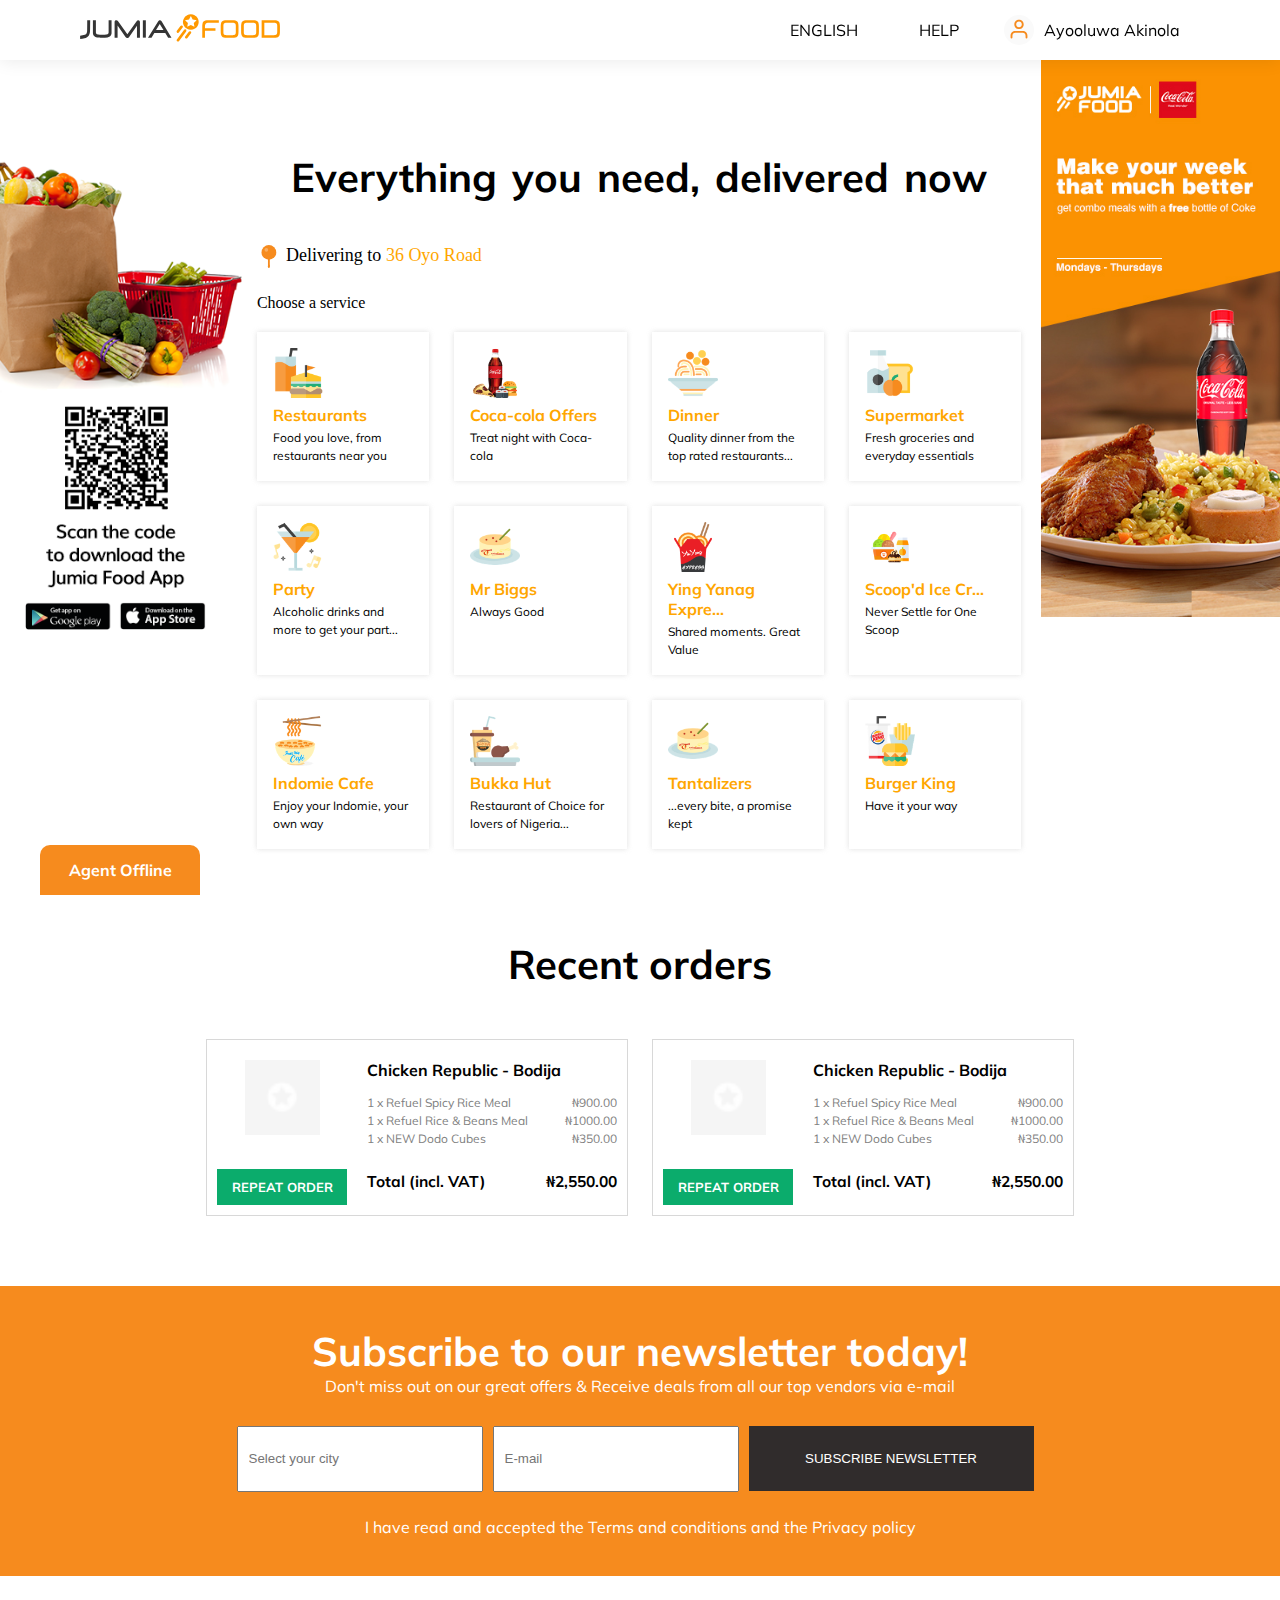
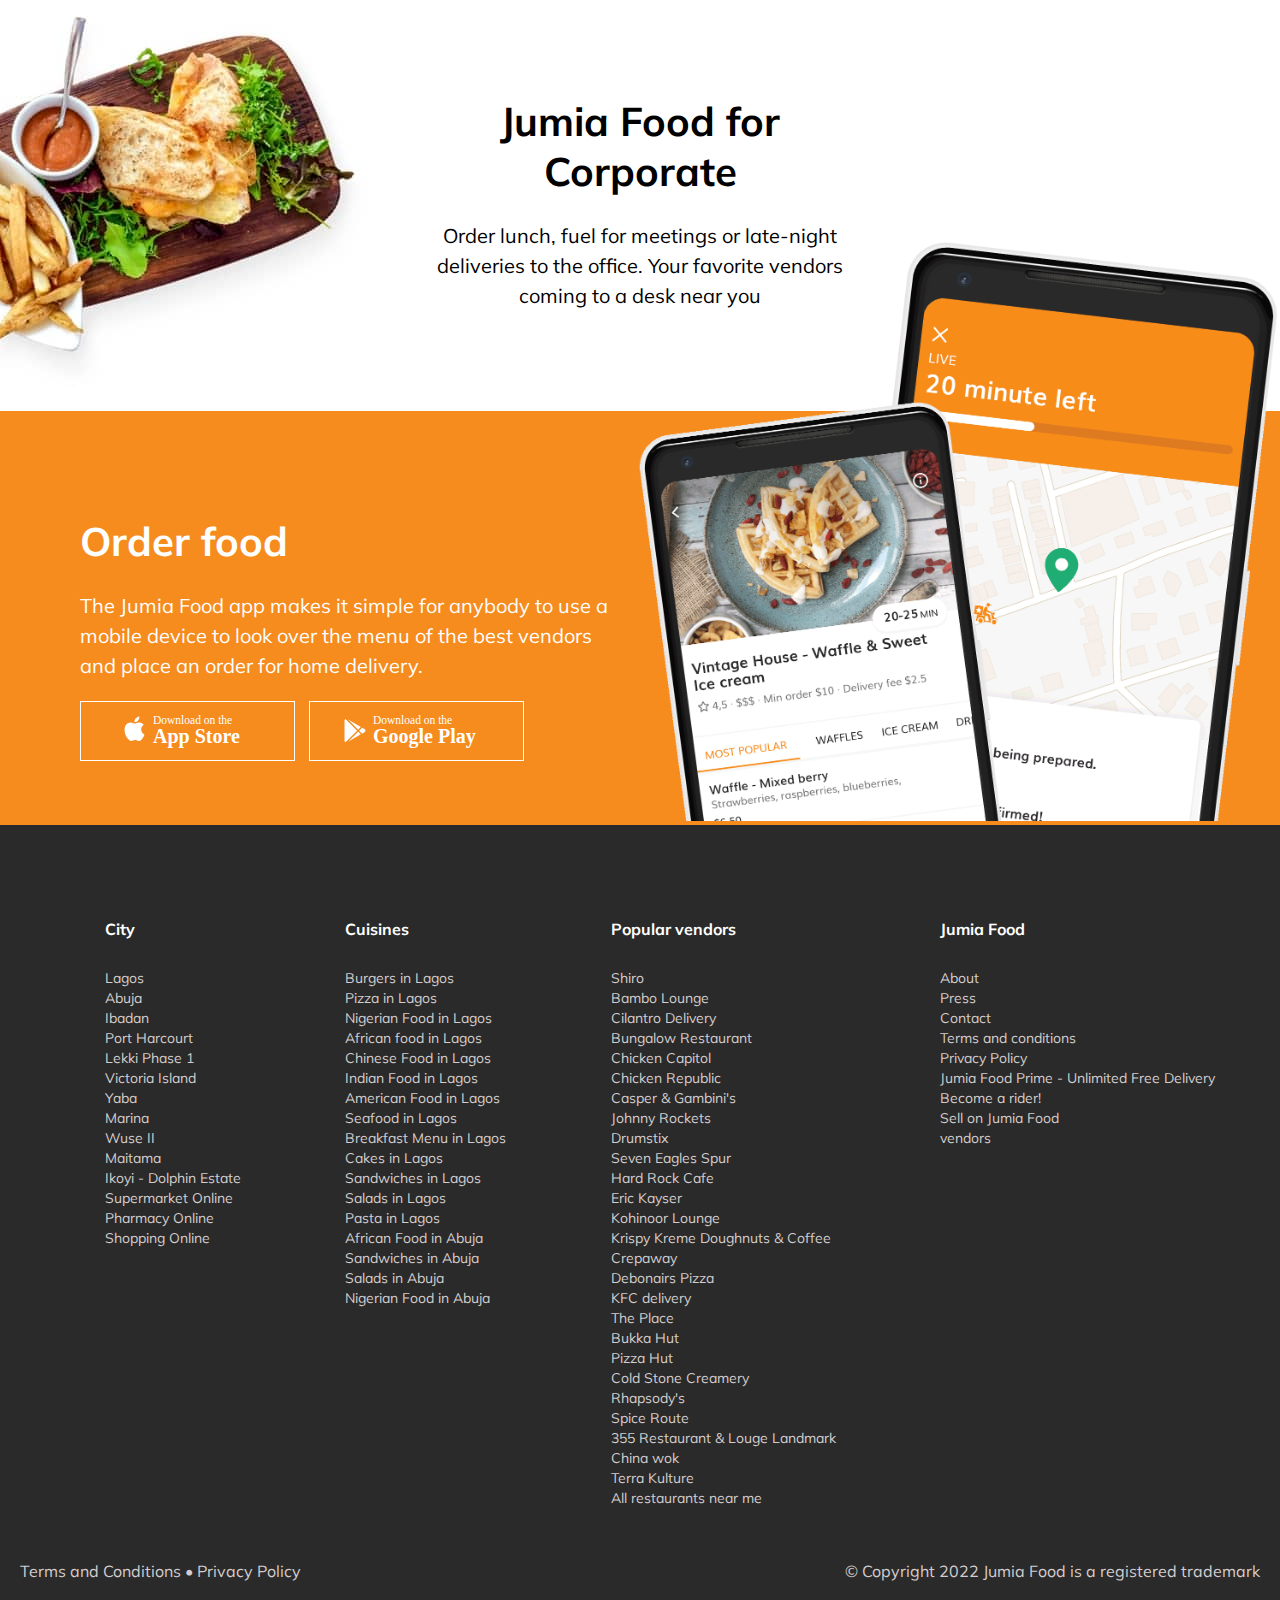
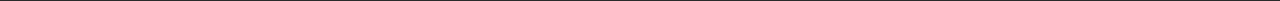
<file: index.html>
<!DOCTYPE html>
<html>
  <head>
    <link rel="stylesheet" href="Styles/header.css" />
    <link rel="stylesheet" href="Styles/first-section.css" />
    <link rel="stylesheet" href="Styles/recent-orders.css" />
    <link rel="stylesheet" href="Styles/newsletter.css" />
    <link rel="stylesheet" href="Styles/corporate.css" />
    <link rel="stylesheet" href="Styles/order-food.css" />

    <link
      href="https://fonts.googleapis.com/css2?family=Mulish:ital,wght@0,300;0,400;0,700;0,900;1,300;1,400;1,700;1,900&display=swap"
      rel="stylesheet"
    />
    <link
      href="https://fonts.googleapis.com/css2?family=Merriweather:ital,wght@0,300;0,400;0,700;0,900;1,300;1,400;1,700;1,900&display=swap"
      rel="stylesheet"
    />
    <meta
      name="viewport"
      content="width=device-width, initial-scale=1, maximum-scale=1, user-scalable=no"
    />

    <!-- <link
      rel="stylesheet"
      href="https://cdn.jsdelivr.net/npm/bulma@0.9.4/css/bulma.min.css"
    /> -->
  </head>

  <body>
    <!-- NAV BAR-->
    <nav class="header">
      <div class="left-section">
        <img
          class="jumiafood-logo"
          src="Image Assets/jumiafood-logo.svg"
          alt=""
        />
        <div class="hamburger-mobile">
          <!-- <a
            role="button"
            class="navbar-burger"
            aria-label="menu"
            aria-expanded="false"
          >
            <span aria-hidden="true"></span>
            <span aria-hidden="true"></span>
            <span aria-hidden="true"></span>
          </a> -->
          <img
            class="jumia-food-mobile"
            src="Image Assets/jumia-food-mobile.svg"
            alt=""
          />
        </div>
      </div>
      <div class="right-section">
        <div>ENGLISH</div>
        <div class="help">HELP</div>
        <div class="profile">
          <div>
            <img
              class="profile-placeholder"
              src="Image Assets/placeholder-user-avatar.svg"
              alt=""
            />
          </div>
          <div class="username">Ayooluwa Akinola</div>
        </div>
      </div>
    </nav>

    <!-- SECTION 1 -->
    <section class="first-section row">
      <div class="column1">
        <img
          class="left-splash"
          src="Image Assets/jumiafood-homepage-left-splash-services.png"
          alt=""
        />
      </div>

      <div class="column2 middle-section">
        <div class="title">Everything you need, delivered now</div>

        <div class="location">
          <img src="Image Assets/icon-location-on-map-no-shadow.svg" alt="" />
          <div>Delivering to <span>36 Oyo Road</span></div>
        </div>

        <div class="service">Choose a service</div>

        <div class="grid">
          <div class="first">
            <div class="grid-content">
              <div>
                <img
                  class="grid-image"
                  src="Image Assets/968e035ad0.png"
                  alt=""
                />
              </div>
              <div class="grid-title">Restaurants</div>
              <div class="grid-text">
                Food you love, from restaurants near you
              </div>
            </div>
          </div>

          <div class="first">
            <div class="grid-content">
              <div>
                <img
                  class="grid-image"
                  src="Image Assets/a5be65256f.png"
                  alt=""
                />
              </div>
              <div class="grid-title">Coca-cola Offers</div>
              <div class="grid-text">Treat night with Coca-cola</div>
            </div>
          </div>

          <div class="first">
            <div class="grid-content">
              <div>
                <img
                  class="grid-image"
                  src="Image Assets/5eb3d1697a.png"
                  alt=""
                />
              </div>
              <div class="grid-title">Dinner</div>
              <div class="grid-text">
                Quality dinner from the top rated restaurants...
              </div>
            </div>
          </div>

          <div class="first">
            <div class="grid-content">
              <div>
                <img
                  class="grid-image"
                  src="Image Assets/986ddd6d65.png"
                  alt=""
                />
              </div>
              <div class="grid-title">Supermarket</div>
              <div class="grid-text">
                Fresh groceries and everyday essentials
              </div>
            </div>
          </div>

          <div class="first">
            <div class="grid-content">
              <div>
                <img
                  class="grid-image"
                  src="Image Assets/f5e52b6988.png"
                  alt=""
                />
              </div>
              <div class="grid-title">Party</div>
              <div class="grid-text">
                Alcoholic drinks and more to get your part...
              </div>
            </div>
          </div>

          <div class="first">
            <div class="grid-content">
              <div>
                <img
                  class="grid-image"
                  src="Image Assets/bc1364c018.png"
                  alt=""
                />
              </div>
              <div class="grid-title">Mr Biggs</div>
              <div class="grid-text">Always Good</div>
            </div>
          </div>

          <div class="first">
            <div class="grid-content">
              <div>
                <img
                  class="grid-image"
                  src="Image Assets/1dac0f46dd.png"
                  alt=""
                />
              </div>
              <div class="grid-title">Ying Yanag Expre...</div>
              <div class="grid-text">Shared moments. Great Value</div>
            </div>
          </div>

          <div class="first">
            <div class="grid-content">
              <div>
                <img
                  class="grid-image"
                  src="Image Assets/6a1b03cf6a.png"
                  alt=""
                />
              </div>
              <div class="grid-title">Scoop'd Ice Cr...</div>
              <div class="grid-text">Never Settle for One Scoop</div>
            </div>
          </div>

          <div class="first">
            <div class="grid-content">
              <div>
                <img
                  class="grid-image"
                  src="Image Assets/e3b5e7520d.png"
                  alt=""
                />
              </div>
              <div class="grid-title">Indomie Cafe</div>
              <div class="grid-text">Enjoy your Indomie, your own way</div>
            </div>
          </div>

          <div class="first">
            <div class="grid-content">
              <div>
                <img
                  class="grid-image"
                  src="Image Assets/133b18526a.png"
                  alt=""
                />
              </div>
              <div class="grid-title">Bukka Hut</div>
              <div class="grid-text">
                Restaurant of Choice for lovers of Nigeria...
              </div>
            </div>
          </div>

          <div class="first">
            <div class="grid-content">
              <div>
                <img
                  class="grid-image"
                  src="Image Assets/bc1364c018.png"
                  alt=""
                />
              </div>
              <div class="grid-title">Tantalizers</div>
              <div class="grid-text">...every bite, a promise kept</div>
            </div>
          </div>

          <div class="first">
            <div class="grid-content">
              <div>
                <img
                  class="grid-image"
                  src="Image Assets/80aca739c7.png"
                  alt=""
                />
              </div>
              <div class="grid-title">Burger King</div>
              <div class="grid-text">Have it your way</div>
            </div>
          </div>
        </div>
      </div>

      <div class="column3">
        <img
          class="right-splash"
          src="Image Assets/jumiafood-homepage-right-splash-services.jpg"
          alt=""
        />
      </div>
    </section>

    <!-- RECENT ORDERS -->
    <section>
      <div class="order-title">Recent orders</div>

      <div class="order-history">
        <div class="orders">
          <div class="orders-left-side">
            <div>
              <img
                class="no_pic_logo"
                src="Image Assets/no_pic_logo.png"
                alt=""
              />
            </div>
            <div><button>REPEAT ORDER</button></div>
          </div>

          <div>
            <div class="restaurant">Chicken Republic - Bodija</div>
            <div class="order-list">
              <div>1 x Refuel Spicy Rice Meal</div>
              <div>₦900.00</div>
            </div>

            <div class="order-list">
              <div>1 x Refuel Rice & Beans Meal</div>
              <div>₦1000.00</div>
            </div>

            <div class="order-list">
              <div>1 x NEW Dodo Cubes</div>
              <div>₦350.00</div>
            </div>

            <div class="Total">
              <div>Total (incl. VAT)</div>
              <div>₦2,550.00</div>
            </div>
          </div>
        </div>

        <div class="orders">
          <div class="orders-left-side">
            <div>
              <img
                class="no_pic_logo"
                src="Image Assets/no_pic_logo.png"
                alt=""
              />
            </div>
            <div><button>REPEAT ORDER</button></div>
          </div>
          <div>
            <div class="restaurant">Chicken Republic - Bodija</div>
            <div class="order-list">
              <div>1 x Refuel Spicy Rice Meal</div>
              <div>₦900.00</div>
            </div>

            <div class="order-list">
              <div>1 x Refuel Rice & Beans Meal</div>
              <div>₦1000.00</div>
            </div>

            <div class="order-list">
              <div>1 x NEW Dodo Cubes</div>
              <div>₦350.00</div>
            </div>

            <div class="Total">
              <div>Total (incl. VAT)</div>
              <div>₦2,550.00</div>
            </div>
          </div>
        </div>
      </div>
    </section>

    <!--  NEWSLETTER -->
    <section>
      <div class="newsletter">
        <div class="newsletter-content">
          <div class="subscribe">Subscribe to our newsletter today!</div>
          <div class="offers">
            Don't miss out on our great offers & Receive deals from all our top
            vendors via e-mail
          </div>
          <div class="random">
            <input
              type="text"
              name=""
              id=""
              placeholder="Select your city"
            /><input type="" name="" id="" placeholder="E-mail" /><button>
              SUBSCRIBE NEWSLETTER
            </button>
          </div>
          <div class="terms">
            I have read and accepted the Terms and conditions and the Privacy
            policy
          </div>
        </div>
      </div>
    </section>

    <!-- CORPORATE -->
    <section>
      <div class="corporate">
        <div class="corporate-image-container">
          <img
            class="corporate-image"
            src="Image Assets/jumia-for-corporate.jpg"
            alt=""
          />
        </div>
        <div class="corporate-text">
          <div class="corporate-text1">Jumia Food for Corporate</div>
          <div class="corporate-text2">
            Order lunch, fuel for meetings or late-night deliveries to the
            office. Your favorite vendors coming to a desk near you
          </div>
        </div>
      </div>
    </section>

    <!--APPS -->
    <section>
      <div class="order-food">
        <div class="order-food-text">
          <div class="order-food-text1">Order food</div>
          <div class="order-food-text2">
            The Jumia Food app makes it simple for anybody to use a mobile
            device to look over the menu of the best vendors and place an order
            for home delivery.
          </div>
          <div class="app-button">
            <button><img src="Image Assets/apple.svg" alt="" /></button>
            <button><img src="Image Assets/android.svg" alt="" /></button>
          </div>
        </div>
        <div class="food-app">
          <img
            class="food-app-mockup"
            src="Image Assets/jumia-food-app-mockup.png"
            alt=""
          />
        </div>
      </div>
    </section>

    <!-- FOOTER -->
    <section>
      <div class="footer">
        <div class="footer-list">
          <ul style="list-style: none; color: white">
            <li>City</li>
            <li>Lagos</li>
            <li>Abuja</li>
            <li>Ibadan</li>
            <li>Port Harcourt</li>
            <li>Lekki Phase 1</li>
            <li>Victoria Island</li>
            <li>Yaba</li>
            <li>Marina</li>
            <li>Wuse II</li>
            <li>Maitama</li>
            <li>Ikoyi - Dolphin Estate</li>
            <li>Supermarket Online</li>
            <li>Pharmacy Online</li>
            <li>Shopping Online</li>
          </ul>
          <ul style="list-style: none; color: white">
            <li>Cuisines</li>
            <li>Burgers in Lagos</li>
            <li>Pizza in Lagos</li>
            <li>Nigerian Food in Lagos</li>
            <li>African food in Lagos</li>
            <li>Chinese Food in Lagos</li>
            <li>Indian Food in Lagos</li>
            <li>American Food in Lagos</li>
            <li>Seafood in Lagos</li>
            <li>Breakfast Menu in Lagos</li>
            <li>Cakes in Lagos</li>
            <li>Sandwiches in Lagos</li>
            <li>Salads in Lagos</li>
            <li>Pasta in Lagos</li>
            <li>African Food in Abuja</li>
            <li>Sandwiches in Abuja</li>
            <li>Salads in Abuja</li>
            <li>Nigerian Food in Abuja</li>
          </ul>
          <ul style="list-style: none; color: white">
            <li>Popular vendors</li>
            <li>Shiro</li>
            <li>Bambo Lounge</li>
            <li>Cilantro Delivery</li>
            <li>Bungalow Restaurant</li>
            <li>Chicken Capitol</li>
            <li>Chicken Republic</li>
            <li>Casper & Gambini's</li>
            <li>Johnny Rockets</li>
            <li>Drumstix</li>
            <li>Seven Eagles Spur</li>
            <li>Hard Rock Cafe</li>
            <li>Eric Kayser</li>
            <li>Kohinoor Lounge</li>
            <li>Krispy Kreme Doughnuts & Coffee</li>
            <li>Crepaway</li>
            <li>Debonairs Pizza</li>
            <li>KFC delivery</li>
            <li>The Place</li>
            <li>Bukka Hut</li>
            <li>Pizza Hut</li>
            <li>Cold Stone Creamery</li>
            <li>Rhapsody's</li>
            <li>Spice Route</li>
            <li>355 Restaurant & Louge Landmark</li>
            <li>China wok</li>
            <li>Terra Kulture</li>
            <li>All restaurants near me</li>
          </ul>
          <ul style="list-style: none; color: white">
            <li>Jumia Food</li>
            <li>About</li>
            <li>Press</li>
            <li>Contact</li>
            <li>Terms and conditions</li>
            <li>Privacy Policy</li>
            <li>Jumia Food Prime - Unlimited Free Delivery</li>
            <li>Become a rider!</li>
            <li>Sell on Jumia Food</li>
            <li>vendors</li>
          </ul>
        </div>
        <div
          style="
            display: flex;
            flex-direction: row;
            color: rgb(212, 205, 205);
            justify-content: space-between;
            align-items: center;
            padding-bottom: 20px;
            padding-top: 40px;
            padding-left: 20px;
            padding-right: 20px;
            font-family: 'Mulish';
          "
        >
          <div>Terms and Conditions &#8226; Privacy Policy</div>
          <div>&#169; Copyright 2022 Jumia Food is a registered trademark</div>
        </div>
      </div>

      <div class="support">Agent Offline</div>
    </section>
  </body>
</html>
</file>
<file: Styles/header.css>
body {
  overflow-x: hidden;
}

@media screen and (min-width: 1024px){

body {
  margin: 0;
  height: 800px;
}

.header {
  display: flex;
  justify-content: space-between;
  align-items: center;
  height: 60px;
  background-color: white;
  position: fixed;
  right: 0;
  left: 0;
  top: 0;
  box-shadow: 0 2px 16px 0 rgb(0 0 0 / 8%);
  z-index: 1000;
}

.left-section {
  width: fit-content;
  margin-left: 80px;
}

.right-section {
  margin-right: 80px;
  
  display: flex;
  flex-direction: row;
  justify-content: space-between; 
  font-family: 'Mulish';
  align-items: center;
}

.profile {
  display: flex;
  flex-direction: row;
  margin-right: 20px;
}

.help {
  margin-left: 15px;
}

.profile-placeholder {
  display: flex;
  height: 30px;
  margin-right: 10px;
  align-items: center;
  justify-content: center;
}

.jumiafood-logo {
  width: 210px;
}

.jumiafood-logo:hover {
  cursor: pointer;
}

.right-section div:hover{
  cursor: pointer;
}

.username {
  display: flex;
  align-items: center;
}

.jumia-food-mobile {
  display: none;
}

}

@media screen and (min-width: 1024px) and (max-width: 1410px){
  body {
    margin: 0;
    height: 800px;
    
  }
  
  .header {
    display: flex;
    justify-content: space-between;
    align-items: center;
    height: 60px;
    background-color: white;
    position: fixed;
    right: 0;
    left: 0;
    top: 0;
    box-shadow: 0 2px 16px 0 rgb(0 0 0 / 8%);
    z-index: 1000;
  }
  
  .left-section {
    width: fit-content;
    margin-left: 80px;
  }
  
  .right-section {
    margin-right: 80px;
    width: 410px;
    display: flex;
    flex-direction: row;
    justify-content: space-between; 
    font-family: 'Mulish';
    align-items: center;
  }
  
  .profile {
    display: flex;
    flex-direction: row;
    margin-right: 20px;
  }
  
  .help {
    margin-left: 15px;
  }
  
  .profile-placeholder {
    display: flex;
    height: 30px;
    margin-right: 10px;
    align-items: center;
    justify-content: center;
  }
  
  .jumiafood-logo {
    width: 210px;
  }
  
  .jumiafood-logo:hover {
    cursor: pointer;
  }
  
  .right-section div:hover{
    cursor: pointer;
  }
  
  .username {
    display: flex;
    align-items: center;
  }
  
  .jumia-food-mobile {
    display: none;
  }
}

@media screen and (min-width: 730px) and (max-width: 1024px){
  .header {
    display: flex;
    justify-content: space-between;
    align-items: center;
    height: 60px;
    background-color: white;
    position: fixed;
    right: 0;
    left: 0;
    top: 0;
    z-index: 1000;
    box-shadow: 0 2px 16px 0 rgb(0 0 0 / 8%);
    width: 100%;
  }

  .right-section{
    display: none;
  }

  .jumiafood-logo {
    display: none;
  }

  .hamburger-mobiles {
    display: flex;
  }
}

@media screen and (max-width: 350px){
  .header {
    display: flex;
    justify-content: space-between;
    align-items: center;
    height: 60px;
    background-color: white;
    position: fixed;
    right: 0;
    left: 0;
    top: 0;
    z-index: 1000;
    box-shadow: 0 2px 16px 0 rgb(0 0 0 / 8%);
  }

  .right-section{
    display: none;
  }

  .jumiafood-logo {
    display: none;
  }

  .hamburger-mobile {
    display: flex;
  }
}



@media screen and (max-width: 767px) {
  

  .header {
    display: flex;
    justify-content: space-between;
    align-items: center;
    height: 60px;
    background-color: white;
    position: fixed;
    right: 0;
    left: 0;
    top: 0;
    z-index: 1000;
    box-shadow: 0 2px 16px 0 rgb(0 0 0 / 8%);
    width: 100%;
  }

  .right-section{
    display: none;
  }

  .jumiafood-logo {
    display: none;
  }

  .hamburger-mobiles {
    display: flex;
  }
}
</file>
<file: Styles/first-section.css>
@media screen and (min-width: 1408px){
 
  .row {
    display: flex;
    flex-direction: row;
    justify-content: space-between;
    margin-top: 60px;
  }

  .left-splash, .right-splash{
    width: 100%;
    height: auto;
    object-fit: cover;
  }
  
  .left-splash {
    margin-left: -15px;
    width: 115%;
    margin-top: 80px;
  }
  
  .column2 {
    width: 50%;
    object-fit: cover;
    margin-left: 30px;
    margin-right: 20px;
  }

  .title {
    font-family: 'Mulish';
    font-size: 40px;
    font-weight: bolder;
    margin-top: 100px;
    line-height: 35px;
    word-spacing: 4px;
  }
  
  .title { 
    width: auto;
    text-align: center;
  }
  
  .location {
    margin-top: 50px;
    display: flex;
  }
  
  .location span {
    color: rgb(255, 166, 0);
  }
  
  .location {
    font-size: 18px;
  }
  
  .location img {
    margin-right: 5px;
  }
  
  .service {
    margin-top: 25px;
    width: 735px;
  }


  .grid {
    display: grid;
    grid-template-columns: 1fr 1fr 1fr 1fr;
    row-gap: 25px;
    column-gap: 25px;
    margin-top: 20px;
  }
  
  
  .first {
    border: solid;
    border-color: white;
    border-width: 1px;
    box-shadow: 0 0 5px rgba(211, 211, 211, 0.71);
  }

  .first:hover {
    border: solid;
    border-color: rgb(5, 172, 83);
    border-width: 1px;
    cursor: pointer;
  }
  
  .grid-content {
    margin: 15px;
  }
  
  .grid-image {
    width: 50px;
  }
  
  .grid-title {
    font-family: 'Mulish';
    color: rgb(255, 166, 0);
    font-weight: bold;
    margin-top: 3px;
    margin-bottom: 4px;
  }
  
  .grid-text {
    font-size: 12px;
    font-family: 'Mulish';
    line-height: 18px;
    
    }

}  

@media screen and (min-width: 1024px) and (max-width: 1410px){
    /* RESPONSIVE */
    .row {
      display: flex;
      flex-direction: row;
      justify-content: space-between;
      margin-top: 60px;
    }
  
    .left-splash, .right-splash{
      width: 100%;
      height: auto;
      object-fit: cover;
      
    }
    
    .left-splash {
      margin-left: -15px;
      width: 115%;
      margin-top: 80px;
    }
    
    .column2 {
      width: 75%;
      object-fit: cover;
      margin-left: 30px;
      margin-right: 20px;
    }
    
    /* SPLASH AND DESCRIPTONS */
    
    .title {
      font-family: 'Mulish';
      font-size: 40px;
      font-weight: bolder;
      margin-top: 100px;
      line-height: 35px;
      word-spacing: 4px;
    }
    
    .title { 
      width: auto;
      text-align: center;
    }
    
    .location {
      margin-top: 50px;
      display: flex;
    }
    
    .location span {
      color: rgb(255, 166, 0);
    }
    
    .location {
      font-size: 18px;
    }
    
    .location img {
      margin-right: 5px;
    }
    
    .service {
      margin-top: 25px;
      width: 735px;
    }
    
    
    
    /*  */
    
    
    
  
    /* GRID */
    .grid {
      display: grid;
      grid-template-columns: 1fr 1fr 1fr 1fr;
      row-gap: 25px;
      column-gap: 25px;
      margin-top: 20px;
    }
    
    
    .first {
      border: solid;
      border-color: white;
      border-width: 1px;
      box-shadow: 0 0 5px rgba(211, 211, 211, 0.71);
    }
    
    .first:hover {
      border: solid;
      border-color: rgb(5, 172, 83);
      border-width: 0.5px;
      cursor: pointer;
    }

    .grid-content {
      margin: 15px;
    }
    
    .grid-image {
      width: 50px;
    }
    
    .grid-title {
      font-family: 'Mulish';
      color: rgb(255, 166, 0);
      font-weight: bold;
      margin-top: 3px;
      margin-bottom: 4px;
    }
    
    .grid-text {
      font-size: 12px;
      font-family: 'Mulish';
      line-height: 18px;
      
      }

      
}

@media screen and (min-width: 730px) and (max-width: 1024px){
  
  .right-splash, .left-splash {
    display: none;
  }

  .column2{
    margin-left: 19px;
  }

  .row{
    margin-top: 60px;
  }
  .title {
    font-family: 'Mulish';
    font-size: 40px;
    font-weight: bolder;
    margin-top: 100px;
    line-height: 35px;
    word-spacing: 4px;
  }
  
  .title { 
    width: auto;
    text-align: left;
  }

  .location {
    margin-top: 30px;
    display: flex;
  }
  
  .location span {
    color: rgb(255, 166, 0);
  }
  
  .location {
    font-size: 16px;
    font-family: 'Mulish';
    font-weight: bold;
  }
  
  .location img {
    margin-right: 5px;
  }
  
  .service {
    margin-top: 25px;
    width: 735px;
  }


  .column2 {
    width: 97%;
    object-fit: cover; 
    margin-right: 20px;
  }

  .grid {
    display: grid;
    grid-template-columns: 1fr 1fr;
    row-gap: 25px;
    column-gap: 25px;
    margin-top: 20px;
  }
  
  
  .first {
    border: solid;
    border-color: white;
    border-width: 1px;
    box-shadow: 0 0 5px rgba(211, 211, 211, 0.71);
  }
  
  .first:hover {
    border: solid;
    border-color: rgb(5, 172, 83);
    border-width: 0.5px;
    cursor: pointer;
  }

  .grid-content {
    margin: 15px;
  }
  
  .grid-image {
    width: 50px;
  }
  
  .grid-title {
    font-family: 'Mulish';
    color: rgb(255, 166, 0);
    font-weight: bold;
    margin-top: 3px;
    margin-bottom: 4px;
  }
  
  .grid-text {
    font-size: 12px;
    font-family: 'Mulish';
    line-height: 18px;
    
    }
}

@media screen and  (max-width: 730px){
  
  .right-splash, .left-splash {
    display: none;
  }

  .column2{
    margin-left: 19px;
  }

  .row{
    margin-top: 60px;
  }
  .title {
    font-family: 'Mulish';
    font-size: 40px;
    font-weight: bolder;
    margin-top: 100px;
    line-height: 35px;
    word-spacing: 4px;
  }
  
  .title { 
    width: auto;
    text-align: left;
  }

  .location {
    margin-top: 30px;
    display: flex;
  }
  
  .location span {
    color: rgb(255, 166, 0);
  }
  
  .location {
    font-size: 16px;
    font-family: 'Mulish';
    font-weight: bold;
  }
  
  .location img {
    margin-right: 5px;
  }
  
  .service {
    margin-top: 25px;
    width: 735px;
  }


  .column2 {
    width: 97%;
    object-fit: cover; 
    margin-right: 20px;
  }

  .grid {
    display: grid;
    grid-template-columns: 1fr;
    row-gap: 25px;
    column-gap: 25px;
    margin-top: 20px;
  }
  
  
  .first {
    border: solid;
    border-color: white;
    border-width: 1px;
    box-shadow: 0 0 5px rgba(211, 211, 211, 0.71);
  }
  
  .first:hover {
    border: solid;
    border-color: rgb(5, 172, 83);
    border-width: 0.5px;
    cursor: pointer;
  }

  .grid-content {
    margin: 15px;
  }
  
  .grid-image {
    width: 50px;
  }
  
  .grid-title {
    font-family: 'Mulish';
    color: rgb(255, 166, 0);
    font-weight: bold;
    margin-top: 3px;
    margin-bottom: 4px;
  }
  
  .grid-text {
    font-size: 12px;
    font-family: 'Mulish';
    line-height: 18px;
    
    }
}
</file>
<file: Styles/recent-orders.css>
@media screen and (min-width: 1408px){
.order-title {
  display: flex;
  font-size: 40px;
  font-weight: bold;
  font-family: 'Mulish';
  justify-content: center;
  margin-top: 90px;
  font-family: 'Mulish';
  
}

.orders {
  display: flex;
  flex-direction: row;
  border: solid;
  border-width: 1px;
  width: auto;
  padding: 20px 10px 10px 10px;
  border-color: rgb(216, 216, 216);
  margin: 50px 12px;
}

.order-list {
  font-family: 'Mulish';
  display: flex;
  flex-direction: row;
  justify-content: space-between;
  width: auto;
  margin-bottom: 3px;
  font-size: 17px;
  color: gray;
}

.order-history {
  display: flex;
  flex-direction: row;
  justify-content: center;
  align-items: center;
}


.no_pic_logo {
  width: 75px;
}

.orders-left-side {
  display: flex;
  flex-direction: column;
  justify-content: center;
  align-items: center;
  margin-right: 20px;
}

.orders button { 
  width: 130px;
  font-size: 13px;
  padding: 10px 0px;
  margin-top: 30px;
  color: white;
  background-color: rgb(11, 172, 108);
  border: none;
  font-weight: bold;
  font-family: 'Mulish';
}

.restaurant {
  margin-bottom: 15px;
  font-weight: bold;
  font-family: 'Mulish';
}

.Total {
  margin-top: 25px;
  display: flex;
  flex-direction: row;
  justify-content: space-between;
  width: 390px;
  font-size: 15.5px;
  font-weight: bold;
  font-family: 'Mulish';
}
}


@media screen and (min-width: 1024px) and (max-width: 1410px){
  .order-title {
    display: flex;
    font-size: 40px;
    font-weight: bold;
    font-family: 'Mulish';
    justify-content: center;
    margin-top: 90px;
    font-family: 'Mulish';
    
  }
  
  .orders {
    display: flex;
    flex-direction: row;
    border: solid;
    border-width: 1px;
    width: auto;
    padding: 20px 10px 10px 10px;
    border-color: rgb(216, 216, 216);
    margin: 50px 12px;
  }
  
  .order-list {
    font-family: 'Mulish';
    display: flex;
    flex-direction: row;
    justify-content: space-between;
    width: 250px;
    margin-bottom: 3px;
    font-size: 12px;
    color: gray;
  }
  
  .order-history {
    display: flex;
    flex-direction: row;
    justify-content: center;
    align-items: center;
  }
  
  
  .no_pic_logo {
    width: 75px;
  }
  
  .orders-left-side {
    display: flex;
    flex-direction: column;
    justify-content: center;
    align-items: center;
    margin-right: 20px;
  }
  
  .orders button { 
    width: 130px;
    font-size: 13px;
    padding: 10px 0px;
    margin-top: 30px;
    color: white;
    background-color: rgb(11, 172, 108);
    border: none;
    font-weight: bold;
    font-family: 'Mulish';
  }
  
  .restaurant {
    margin-bottom: 15px;
    font-weight: bold;
    font-family: 'Mulish';
  }
  
  .Total {
    margin-top: 25px;
    display: flex;
    flex-direction: row;
    justify-content: space-between;
    width: 250px;
    font-size: 15.5px;
    font-weight: bold;
    font-family: 'Mulish';
  }
}

@media screen and (min-width: 730px) and (max-width: 1030px){
  .order-title {
    display: flex;
    font-size: 40px;
    font-weight: bold;
    font-family: 'Mulish';
    justify-content: center;
    margin-top: 90px;
    font-family: 'Mulish';
    
  }
  
  .orders {
    display: flex;
    flex-direction: row;
    border: solid;
    border-width: 1px;
    width: auto;
    padding: 20px 10px 10px 10px;
    border-color: rgb(216, 216, 216);
    margin: 10px 12px;
  }
  
  .order-list {
    font-family: 'Mulish';
    display: flex;
    flex-direction: row;
    justify-content: space-between;
    width: 250px;
    margin-bottom: 3px;
    font-size: 12px;
    color: gray;
  }
  
  .order-history {
    display: flex;
    flex-direction: column;
    justify-content: center;
    align-items: center;
  }
  
  
  .no_pic_logo {
    width: 75px;
  }
  
  .orders-left-side {
    display: flex;
    flex-direction: column;
    justify-content: center;
    align-items: center;
    margin-right: 20px;
  }
  
  .orders button { 
    width: 130px;
    font-size: 13px;
    padding: 10px 0px;
    margin-top: 30px;
    color: white;
    background-color: rgb(11, 172, 108);
    border: none;
    font-weight: bold;
    font-family: 'Mulish';
  }
  
  .restaurant {
    margin-bottom: 15px;
    font-weight: bold;
    font-family: 'Mulish';
  }
  
  .Total {
    margin-top: 25px;
    display: flex;
    flex-direction: row;
    justify-content: space-between;
    width: 250px;
    font-size: 15.5px;
    font-weight: bold;
    font-family: 'Mulish';
  }
}

@media screen and (max-width: 730px){
  .order-title {
    display: flex;
    font-size: 40px;
    font-weight: bold;
    font-family: 'Mulish';
    justify-content: center;
    margin-top: 90px;
    font-family: 'Mulish';
    
  }
  
  .orders {
    display: flex;
    flex-direction: row;
    border: solid;
    border-width: 1px;
    width: auto;
    padding: 20px 10px 10px 10px;
    border-color: rgb(216, 216, 216);
    margin: 10px 12px;
  }
  
  .order-list {
    font-family: 'Mulish';
    display: flex;
    flex-direction: row;
    justify-content: space-between;
    width: 250px;
    margin-bottom: 3px;
    font-size: 12px;
    color: gray;
  }
  
  .order-history {
    display: flex;
    flex-direction: column;
    justify-content: center;
    align-items: center;
  }
  
  
  .no_pic_logo {
    width: 75px;
  }
  
  .orders-left-side {
    display: flex;
    flex-direction: column;
    justify-content: center;
    align-items: center;
    margin-right: 20px;
  }
  
  .orders button { 
    width: 130px;
    font-size: 13px;
    padding: 10px 0px;
    margin-top: 30px;
    color: white;
    background-color: rgb(11, 172, 108);
    border: none;
    font-weight: bold;
    font-family: 'Mulish';
  }
  
  .restaurant {
    margin-bottom: 15px;
    font-weight: bold;
    font-family: 'Mulish';
  }
  
  .Total {
    margin-top: 25px;
    display: flex;
    flex-direction: row;
    justify-content: space-between;
    width: 250px;
    font-size: 15.5px;
    font-weight: bold;
    font-family: 'Mulish';
  }
}
</file>
<file: Styles/newsletter.css>
@media screen and (min-width: 1408px){
.newsletter {
  background-color: rgb(246, 139, 30);
  height:290px;
  display: flex;
  flex-direction: column;
  justify-content: center;
  align-items: center;
  font-family: 'Mulish';
  color: white;
  margin-top: 20px;
}

.subscribe {
  font-size: 40px;
  font-weight: bold;
}

.offers {
  margin-bottom: 30px;
}

.newsletter input {
  height: 60px;
  width: 230px;
  margin-right: 10px;
  padding-left: 10px;
}

.newsletter button {
  height: 65px;
  width: 285px;
  margin-right: 10px;
  color: white;
  background-color: rgb(48, 44, 44);
  border: none;
}

.random {
  margin-bottom: 25px;
}

.newsletter button:hover {
  background-color: rgb(57, 52, 52);
  cursor: pointer;
}
}


@media screen and (min-width: 1024px) and (max-width: 1410px){

  .newsletter-content {
    background-color: rgb(246, 139, 30);
    height:290px;
    display: flex;
    flex-direction: column;
    justify-content: center;
    align-items: center;
    font-family: 'Mulish';
    color: white;
    margin-top: 20px;
  }
  
  .subscribe {
    font-size: 40px;
    font-weight: bold;
  }
  
  .offers {
    margin-bottom: 30px;
  }
  
  .newsletter input {
    height: 60px;
    width: 230px;
    margin-right: 10px;
    padding-left: 10px;
  }
  
  .newsletter button {
    height: 65px;
    width: 285px;
    margin-right: 10px;
    color: white;
    background-color: rgb(48, 44, 44);
    border: none;
  }
  
  .random {
    margin-bottom: 25px;
  }

  .newsletter button:hover {
    background-color: rgb(57, 52, 52);
    cursor: pointer;
  }
  
}

@media screen and (min-width: 730px) and (max-width: 1030px){
  .newsletter{
    background-color: rgb(246, 139, 30);
    height:fit-content;
    display: flex;
    flex-direction: column;
    justify-content: center;
    align-items: center;
    font-family: 'Mulish';
    color: white;
    margin-top: 20px;
    text-align: center;
  }

  .newsletter-content {
    justify-content: center;
    align-items: center;
    
  }
  
  .subscribe {
    font-size: 40px;
    font-weight: bold;
    padding-top: 30px;
    width: 400px;
    margin-left: 60px;
    margin-bottom: 20px;
  }
  
  .offers {
    margin-bottom: 30px;
    display: none;
  }
  
  .newsletter input {
    height: 55px;
    width: 100%;
    margin: 5px;
    padding-left: 10px;
    border: none;
  }
  
  .newsletter button {
    height: 55px;
    width: 412px;
    margin-top: 50px;
    color: white;
    background-color: rgb(48, 44, 44);
    border: none;
  }
  
  .random {
    margin-bottom: 25px;
    display: flex;
    flex-direction: column;
    justify-content: center;
    align-items: center;
  }

  .terms {
    margin-top: -120px;
    margin-bottom: 120px;
  }

  .newsletter button:hover {
    background-color: rgb(57, 52, 52);
    cursor: pointer;
  }
}

@media screen and (max-width: 730px){
  .newsletter{
    background-color: rgb(246, 139, 30);
    height:fit-content;
    display: flex;
    flex-direction: column;
    justify-content: center;
    align-items: center;
    font-family: 'Mulish';
    color: white;
    margin-top: 20px;
    width: 100%;
  }

  .newsletter-content {
    align-items: center;
    justify-content: center;
    text-align: center;
  }


  
  .subscribe {
    font-size: 20px;
    font-weight: bold;
    padding-top: 30px;
    width: 90%;
    text-align: center;
    margin-bottom: 20px;
    margin-left: 25px;
  }
  
  .offers {
    margin-bottom: 30px;
    display: none;
  }
  
  .newsletter input {
    height: 55px;
    width: 90%;
    margin: 5px;
    padding-left: 10px;
    border: none;
  }
  
  .newsletter button {
    height: 55px;
    width: 412px;
    margin-top: 90px;
    color: white;
    background-color: rgb(48, 44, 44);
    border: none;
  }
  
  .random {
    margin-bottom: 25px;
    display: flex;
    flex-direction: column;
    justify-content: center;
    align-items: center;
  }

  .terms {
    margin-top: -150px;
    margin-bottom: 120px;
  }

  .newsletter button:hover {
    height: 55px;
    width: 412px;
    margin-top: 90px;
    color: white;
    background-color: rgb(57, 52, 52);
    border: none;
    cursor: pointer;
  }
}
</file>
<file: Styles/corporate.css>
@media screen and (min-width: 1024px){
.corporate {
  display: flex;
  margin-top: 40px;
  margin-bottom: 20px;
}

.corporate-image {
  margin-left: -200px;
}

.corporate-text {
  display: flex;
  flex-direction: column;
  width: 600px;
  justify-content: center;
  align-items: center;
  margin-left: 90px;
}

.corporate-text1 {
  font-family: 'Mulish';
  font-weight: bold;
  font-size: 40px;
  margin-bottom: 25px;
}

.corporate-text2 {
  font-family: 'Mulish';
  font-size: 20px;
  width: 550px;
  line-height: 30px;
  text-align: center;
  z-index: 200;
  
}
}

@media screen and (min-width: 1024px) and (max-width: 1410px){
  .corporate {
    display: flex;
    margin-top: 40px;
    margin-bottom: 20px;
  }
  
  .corporate-image {
    margin-left: -200px;
  }
  
  .corporate-text {
    display: flex;
    flex-direction: column;
    width: 400px;
    justify-content: center;
    align-items: center;
    margin-left: 70px;
  }
  
  .corporate-text1 {
    font-family: 'Mulish';
    font-weight: bold;
    font-size: 40px;
    margin-bottom: 25px;
    text-align: center;
  }
  
  .corporate-text2 {
    font-family: 'Mulish';
    font-size: 20px;
    width: 410px;
    line-height: 30px;
    text-align: center;
    z-index: 200;
    
  }
}


@media screen and (min-width: 730px) and (max-width: 1030px){
  .corporate-image {
    display: none;
  }

  .corporate {
    display: flex;
    margin-top: 40px;
    margin-bottom: 40px;
    justify-content: center;

  }
  
  
  
  .corporate-text {
    display: flex;
    flex-direction: column;
    width: fit-content;
    justify-content: center;
    align-items: center; 
  }
  
  .corporate-text1 {
    font-family: 'Mulish';
    font-weight: bold;
    font-size: 40px;
    margin-bottom: 25px;
    text-align: center;
  }
  
  .corporate-text2 {
    font-family: 'Mulish';
    font-size: 20px;
    width: fit-content;
    line-height: 30px;
    text-align: center;
    z-index: 200;
    padding: 0px 20px; 
  }
}

@media screen and  (max-width: 730px){
  .corporate-image {
    display: none;
  }

  .corporate {
    display: flex;
    margin-top: 40px;
    margin-bottom: 40px;
    justify-content: center;

  }
  
  
  
  .corporate-text {
    display: flex;
    flex-direction: column;
    width: fit-content;
    justify-content: center;
    align-items: center; 
  }
  
  .corporate-text1 {
    font-family: 'Mulish';
    font-weight: bold;
    font-size: 20px;
    margin-bottom: 25px;
    text-align: center;
  }
  
  .corporate-text2 {
    font-family: 'Mulish';
    font-size: 20px;
    width: fit-content;
    line-height: 30px;
    text-align: center;
    z-index: 200;
    padding: 0px 20px; 
  }
}
</file>
<file: Styles/order-food.css>
@media screen and (min-width: 1024px){
.order-food {
  display: flex;
  justify-content: space-between;
  align-items: center;
  background-color: rgb(246, 139, 30);
}

.food-app-mockup {
  height: 580px;
  margin-top: -170px;
  z-index: 100;
}

.order-food-text2 {
  padding-right: 20px;
  font-family: 'Mulish';
  line-height: 30px;
  font-size: 20px;
  padding-bottom: 5px;
  max-width: 580px;
}

.order-food-text1 {
  font-family: 'Mulish';
  font-weight: bold;
  font-size: 40px;
  margin-bottom: 25px;
}



.order-food-text {
  margin-left: 80px;
  margin-top: 40px;
  color: white;
}

.order-food button {
  width: 215px;
  height: 60px;
  margin-top: 15px;
  margin-right: 10px;
  background-color: transparent;
  border-color: white;
  border-style: solid;
  border-width: 1px;
  color: white;
}

.footer {
  background-color: rgb(42, 42, 42);
  height: 100%;
}

.support {
  position: fixed;
  bottom: 5px;
  
  left: 40px;
  width: 150px;
  color: white;
  background-color:rgb(246, 139, 30);
  text-align: center;
  padding: 15px 5px;
  border-top-left-radius: 10px;
  border-top-right-radius: 10px;
  font-weight: bolder;
  font-family: 'Mulish';
}

ul {
  font-family: 'Mulish';
  font-size: 14px;
  
}

ul > * {
  color: rgb(212, 205, 205);
  margin-top: 2px;
}

ul :first-child {
  font-size: 16px;
  margin-bottom: 30px;
  font-weight: bold;
  margin-top: 80px;
  color: white;
}

.footer-list {
  display: flex;
  flex-direction: row;
  justify-content: space-evenly;
}


}

@media screen and (min-width: 1024px) and (max-width: 1190px){
  .order-food {
    display: flex;
    justify-content: space-between;
    align-items: center;
    background-color: rgb(246, 139, 30);
  }
  
  .food-app-mockup {
    height: 580px;
    margin-top: -100px;
    z-index: 100;
  }
  
  .order-food-text2 {
    padding-right: 20px;
    font-family: 'Mulish';
    line-height: 30px;
    font-size: 20px;
    padding-bottom: 5px;
    max-width: 580px;
  }
  
  .order-food-text1 {
    font-family: 'Mulish';
    font-weight: bold;
    font-size: 40px;
    margin-bottom: 25px;
  }
  
  
  
  .order-food-text {
    margin-left: 80px;
    margin-top: 40px;
    color: white;
  }
  
  .order-food button {
    width: 215px;
    height: 60px;
    margin-top: 15px;
    margin-right: 10px;
    background-color: transparent;
    border-color: white;
    border-style: solid;
    border-width: 1px;
    color: white;
  }
  
  .footer {
    background-color: rgb(42, 42, 42);
    height: 100%;
  }


  .support {
    position: fixed;
    bottom: 5px;
    
    left: 40px;
    width: 150px;
    color: white;
    background-color:rgb(246, 139, 30);
    text-align: center;
    padding: 15px 5px;
    border-top-left-radius: 10px;
    border-top-right-radius: 10px;
    font-weight: bolder;
    font-family: 'Mulish';
  }
  
  ul {
    font-family: 'Mulish';
    font-size: 14px;
    
  }
  
  ul > * {
    color: rgb(212, 205, 205);
    margin-top: 2px;
  }
  
  ul :first-child {
    font-size: 16px;
    margin-bottom: 30px;
    font-weight: bold;
    margin-top: 80px;
    color: white;
  }
  
  .footer-list {
    display: flex;
    flex-direction: row;
    justify-content: space-evenly;
  }
}

@media screen and (min-width: 730px) and (max-width: 1030px){
  .food-app-mockup {
    display: none;
  }

  .order-food {
    display: flex;
    align-items: center;
    background-color: rgb(246, 139, 30);
    justify-content: center;
  }
  
  
  
  .order-food-text2 {
    padding-right: 20px;
    font-family: 'Mulish';
    line-height: 30px;
    font-size: 20px;
    padding-bottom: 5px;
    max-width: 580px;
    display: none;
  }
  
  .order-food-text1 {
    font-family: 'Mulish';
    font-weight: bold;
    font-size: 40px;
    margin-bottom: 25px;
    text-align: center;
  }
  
  
  
  .order-food-text {
    padding: 40px;
    color: white;
  }
  
  .order-food button {
    width: 215px;
    height: 60px;
    margin-top: 15px;
    margin-right: 10px;
    background-color: transparent;
    border-color: white;
    border-style: solid;
    border-width: 1px;
    color: white;
  }
  
  .footer {
    background-color: rgb(42, 42, 42);
    height: 100%;
  }


  .support {
    position: fixed;
    bottom: 5px;
    
    left: 40px;
    width: 150px;
    color: white;
    background-color:rgb(246, 139, 30);
    text-align: center;
    padding: 15px 5px;
    border-top-left-radius: 10px;
    border-top-right-radius: 10px;
    font-weight: bolder;
    font-family: 'Mulish';
    display: none;
  }
  
  ul {
    font-family: 'Mulish';
    font-size: 14px;
    
  }
  
  ul > * {
    color: rgb(212, 205, 205);
    margin-top: 2px;
  }
  
  ul :first-child {
    font-size: 16px;
    margin-bottom: 30px;
    font-weight: bold;
    margin-top: 80px;
    color: white;
  }
  
  .footer-list {
    display: flex;
    flex-direction: row;
    justify-content: space-evenly;
  }
}

@media screen and (max-width: 730px){
  .food-app-mockup {
    display: none;
  }

  .order-food {
    display: flex;
    align-items: center;
    background-color: rgb(246, 139, 30);
    justify-content: center;
  }
  .order-food-text2 {
    padding-right: 20px;
    font-family: 'Mulish';
    line-height: 30px;
    font-size: 20px;
    padding-bottom: 5px;
    max-width: 580px;
    display: none;
  }
  
  .order-food-text1 {
    font-family: 'Mulish';
    font-weight: bold;
    font-size: 20px;
    margin-bottom: 10px;
    text-align: center;
  }
  
  .app-button {
   display: flex;
   align-items: center;
   justify-content: center;
   flex-direction: column;
  }
  
  .order-food-text {
    padding: 20px;
    color: white;
  }
  
  .order-food button {
    width: 215px;
    height: 60px;
    margin-top: 15px;
    margin-right: 10px;
    background-color: transparent;
    border-color: white;
    border-style: solid;
    border-width: 1px;
    color: white;
  }
  
  .footer {
    background-color: rgb(42, 42, 42);
    height: 100%;
  }

  .support {
    position: fixed;
    bottom: 5px;
    
    left: 40px;
    width: 150px;
    color: white;
    background-color:rgb(246, 139, 30);
    text-align: center;
    padding: 15px 5px;
    border-top-left-radius: 10px;
    border-top-right-radius: 10px;
    font-weight: bolder;
    font-family: 'Mulish';
    display: none;
  }
  
  ul {
    font-family: 'Mulish';
    font-size: 14px;
    
  }
  
  ul > * {
    color: rgb(212, 205, 205);
    margin-top: 2px;
  }
  
  ul :first-child {
    font-size: 16px;
    margin-bottom: 30px;
    font-weight: bold;
    margin-top: 80px;
    color: white;
  }
  
  .footer-list {
    display: flex;
    flex-direction: column;
    justify-content: space-evenly;
  }
  
  .footer {
    background-color: rgb(42, 42, 42);
    height: 100%;
  }
}
</file>
